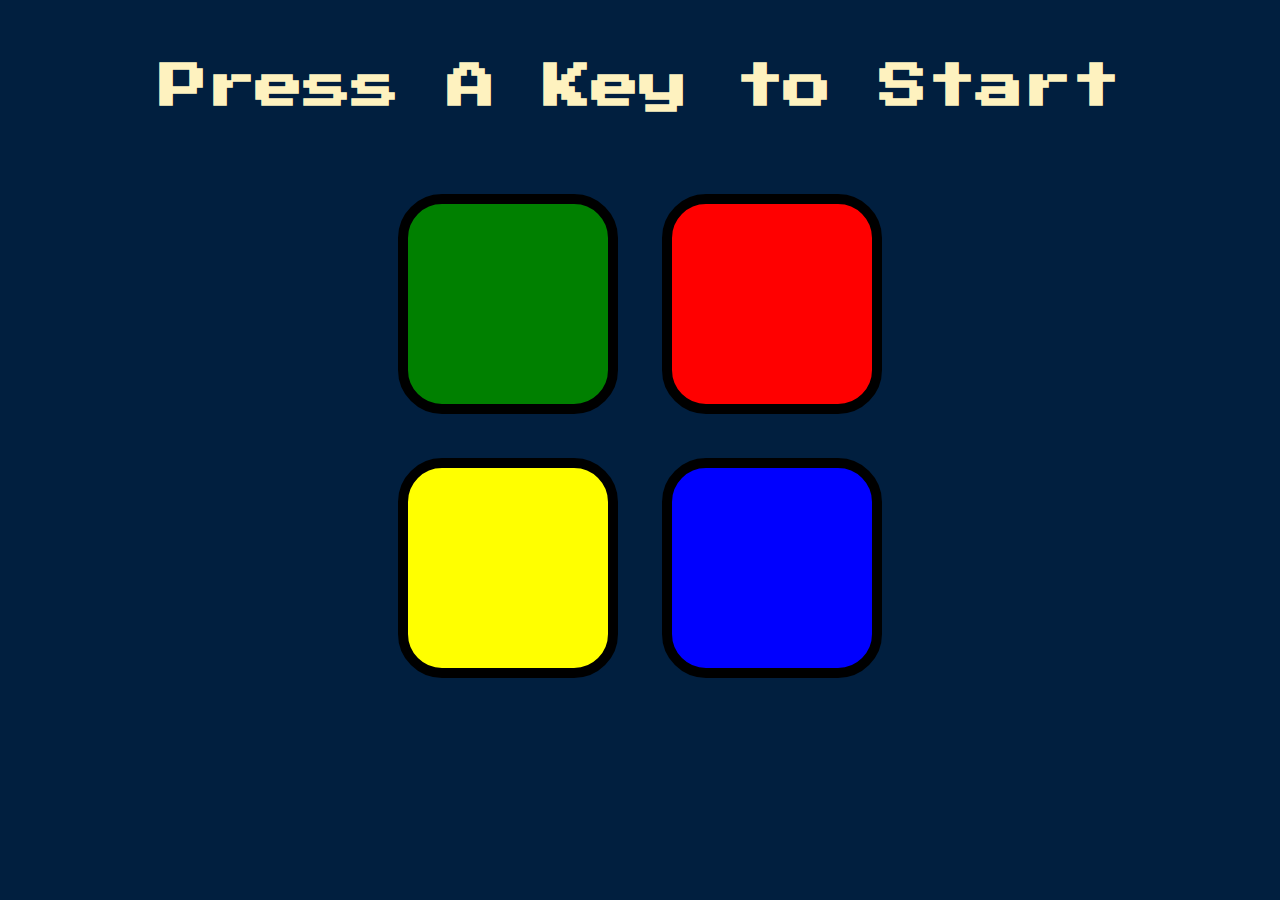
<file: simon/index.html>
<!DOCTYPE html>
<html lang="en" dir="ltr">

<head>
  <meta charset="utf-8">
  <title>Simon</title>
  <link rel="stylesheet" href="styles.css">
  <link href="https://fonts.googleapis.com/css?family=Press+Start+2P" rel="stylesheet">
</head>

<body>
  <h1 id="level-title">Press A Key to Start</h1>
  <div class="container">
    <div lass="row">

      <div type="button" id="green" class="btn green">

      </div>

      <div type="button" id="red" class="btn red">

      </div>
    </div>

    <div class="row">

      <div type="button" id="yellow" class="btn yellow">

      </div>
      <div type="button" id="blue" class="btn blue">

      </div>

    </div>

  </div>
<script src="https://ajax.aspnetcdn.com/ajax/jQuery/jquery-3.7.1.js"></script>
<script src="game.js"></script>
</body>

</html>
</file>
<file: simon/styles.css>
body {
  text-align: center;
  background-color: #011F3F;
}

#level-title {
  font-family: 'Press Start 2P', cursive;
  font-size: 3rem;
  margin:  5%;
  color: #FEF2BF;
}

.container {
  display: block;
  width: 50%;
  margin: auto;
}

.btn {
  margin: 20px;
  display: inline-block;
  height: 200px;
  width: 200px;
  border: 10px solid black;
  border-radius: 20%;
}

.game-over {
  background-color: red;
  opacity: 0.8;
}

.red {
  background-color: red;
}

.green {
  background-color: green;
}

.blue {
  background-color: blue;
}

.yellow {
  background-color: yellow;
}

.pressed {
  box-shadow: 0 0 20px white;
  background-color: grey;
}

.wrong{
  background-color: red
}
</file>
